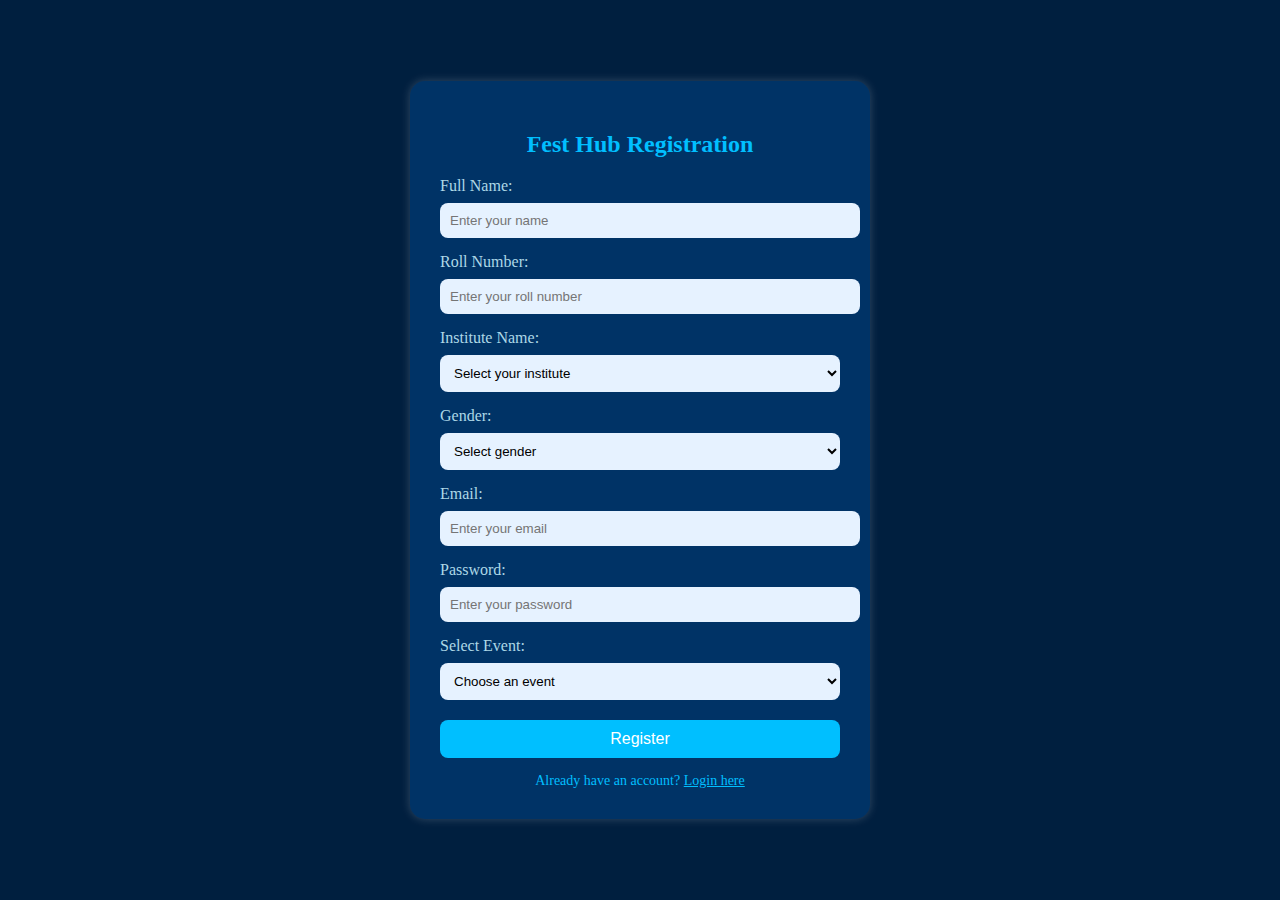
<file: register.html>
<!DOCTYPE html>
<html lang="en">

<head>
    <meta charset="UTF-8">
    <meta name="viewport" content="width=device-width, initial-scale=1.0">
    <title>Fest Hub Registration</title>
    <style>
        body {
            font-family: 'futura';
            background-color: #001f3f;
            /* Dark Blue */
            color: white;
            display: flex;
            justify-content: center;
            align-items: center;
            height: 100vh;
            margin: 0;
        }

        .form-container {
            background-color: #003366;
            /* Slightly lighter blue */
            padding: 30px;
            border-radius: 15px;
            width: 400px;
            box-shadow: 0 0 10px rgba(255, 255, 255, 0.2);
        }

        h2 {
            text-align: center;
            color: #00bfff;
            /* Bright Blue */
        }

        label {
            display: block;
            margin-top: 15px;
            color: #add8e6;
        }

        input,
        select,
        button {
            width: 100%;
            padding: 10px;
            margin-top: 8px;
            border-radius: 8px;
            border: none;
            outline: none;
        }

        input,
        select {
            background-color: #e6f2ff;
        }

        button {
            background-color: #00bfff;
            color: white;
            font-size: 16px;
            cursor: pointer;
            margin-top: 20px;
        }

        button:hover {
            background-color: #0099cc;
        }

        .login-link {
            text-align: center;
            margin-top: 15px;
            color: #00bfff;
            font-size: 14px;
        }

        .login-link a {
            color: #00bfff;
            text-decoration: underline;
        }
    </style>
</head>

<body>

    <div class="form-container">
        <h2>Fest Hub Registration</h2>
        <form id="registrationForm" onsubmit="register(event)">

            <label for="name">Full Name:</label>
            <input type="text" id="name" placeholder="Enter your name" required>

            <label for="roll">Roll Number:</label>
            <input type="text" id="roll" placeholder="Enter your roll number" required>

            <label for="institute">Institute Name:</label>
            <select id="institute" required>
                <option value="" disabled selected>Select your institute</option>
                <option>MM College of Dental Science & Research (Mullana)</option>
                <option>MM College of Nursing (Mullana)</option>
                <option>MM College of Pharmacy (Mullana)</option>
                <option>MM Department of Agriculture (Mullana)</option>
                <option>MM Department of Law (Mullana)</option>
                <option>MM Department of Media & Creative Arts (Mullana)</option>
                <option>MM Engineering College (Mullana)</option>
                <option>MM Institute of Computer Technology & Business Management (HM) (Mullana)</option>
                <option>MM Institute of Computer Technology & Business Management (MCA) (Mullana)</option>
                <option>MM Institute of Management (Mullana)</option>
                <option>MM Institute of Medical Sciences & Research (Mullana)</option>
                <option>MM Institute of Nursing (Mullana)</option>
                <option>MM Institute of Physiotherapy & Rehabilitation (Mullana)</option>
            </select>

            <label for="gender">Gender:</label>
            <select id="gender" required>
                <option value="" disabled selected>Select gender</option>
                <option>Male</option>
                <option>Female</option>
                <option>Other</option>
            </select>

            <label for="email">Email:</label>
            <input type="email" id="email" placeholder="Enter your email" required>

            <label for="password">Password:</label>
            <input type="password" id="password" placeholder="Enter your password" required>

            <label for="event">Select Event:</label>
            <select id="event" required>
                <option value="" disabled selected>Choose an event</option>
                <option>Dance</option>
                <option>Music</option>
                <option>Drama</option>
                <option>Art</option>
                <option>Sports</option>
                <option>Quiz</option>
                <option>Debate</option>
            </select>

            <button type="submit">Register</button>

            <div class="login-link">
                Already have an account? <a href="login.html">Login here</a>
            </div>
        </form>
    </div>

    <script>
        function register(event) {
            event.preventDefault(); // Prevent page reload
            alert("Registration Successful! 🎉 Thank you for registering for Fest Hub.");
            document.getElementById("registrationForm").reset();
        }
    </script>

</body>

</html>
</file>
